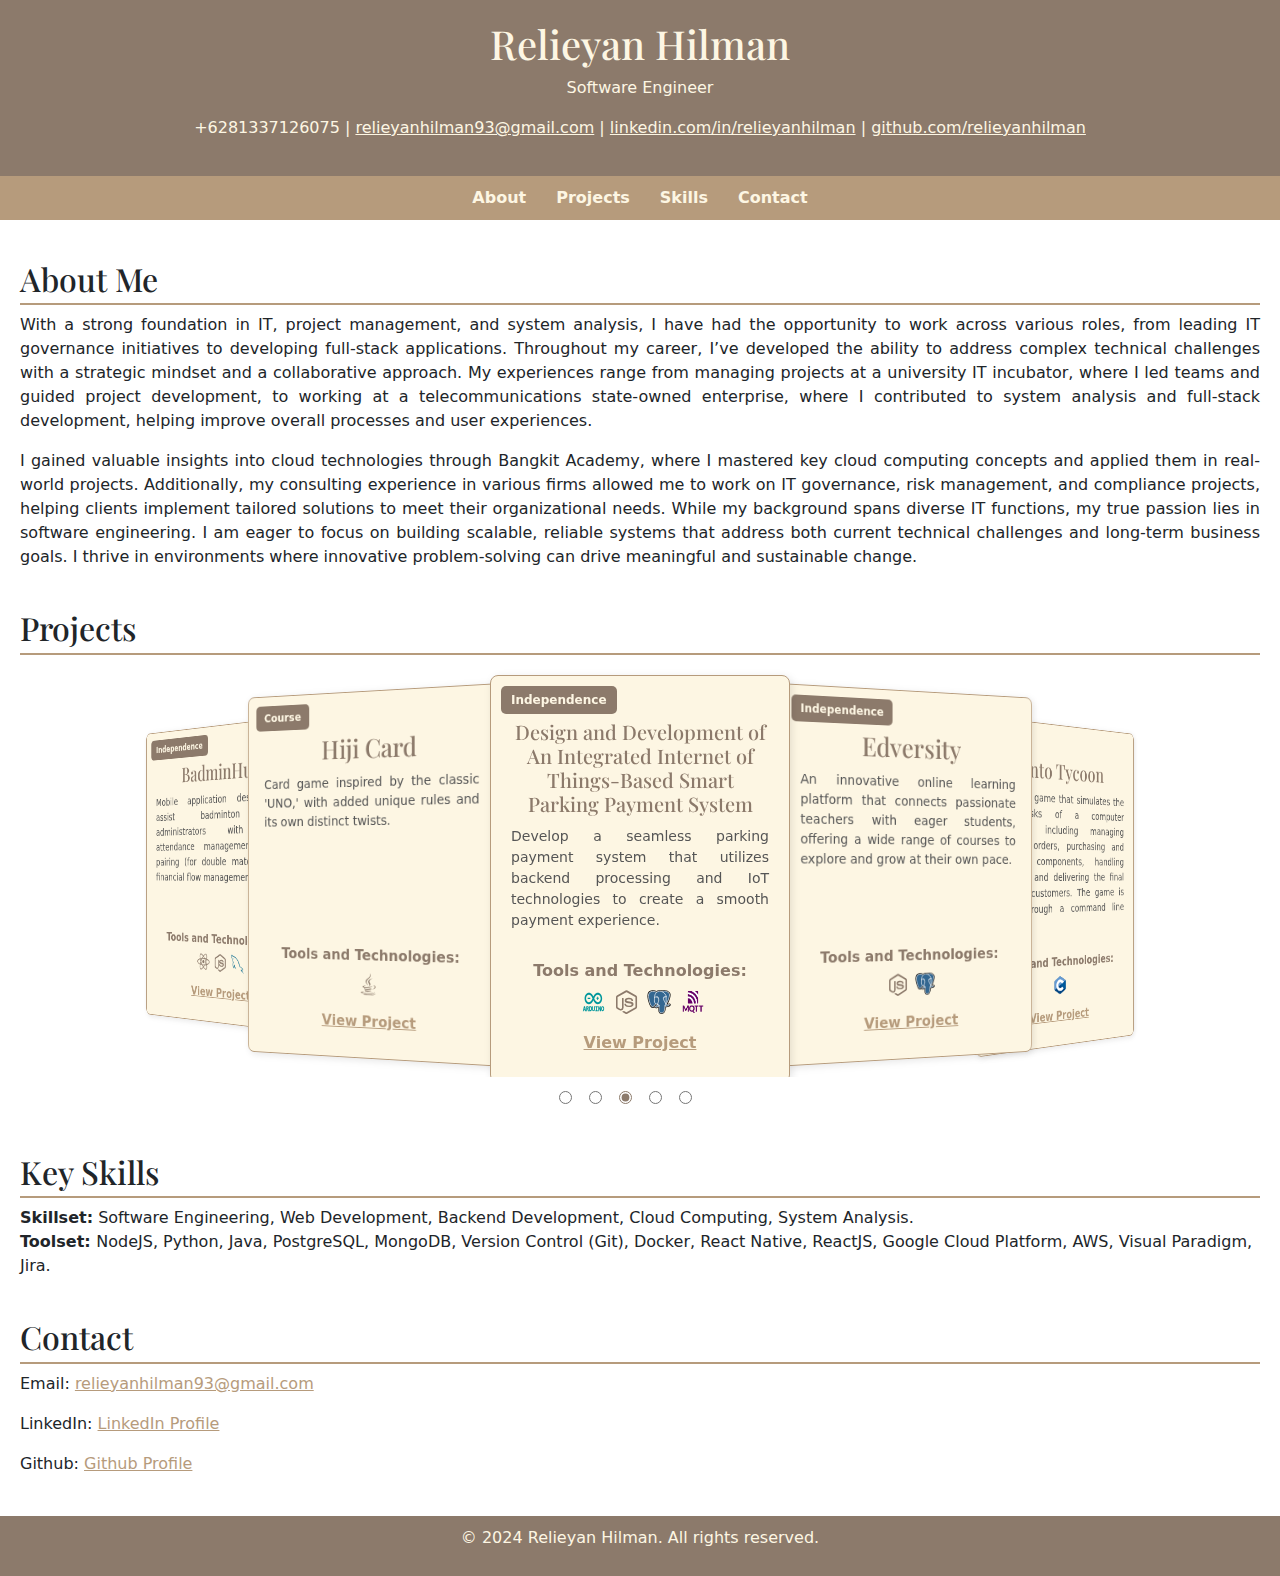
<file: index.html>
<!DOCTYPE html>
<html lang="en">
<head>
    <meta charset="UTF-8">
    <meta name="viewport" content="width=device-width, initial-scale=1.0">
    
    <title>Relieyan Hilman - Software Engineer Portfolio</title>
    <link rel="shortcut icon" type="x-icon" href="./images/web_icon.jpg">

    <link rel="stylesheet" href="style.css">
    <link rel="stylesheet" href="https://cdnjs.cloudflare.com/ajax/libs/font-awesome/6.0.0-beta3/css/all.min.css">
    <link href="https://fonts.googleapis.com/css2?family=Playfair+Display:wght@400;700&family=Lato:wght@300;400&display=swap" rel="stylesheet">
    <link href="https://cdn.jsdelivr.net/npm/bootstrap@5.3.3/dist/css/bootstrap.min.css" rel="stylesheet" integrity="sha384-QWTKZyjpPEjISv5WaRU9OFeRpok6YctnYmDr5pNlyT2bRjXh0JMhjY6hW+ALEwIH" crossorigin="anonymous">


</head>
<body>
    <header>
        <h1>Relieyan Hilman</h1>
        <p>Software Engineer</p>
        <p>+6281337126075 | <a style="color:#fdf6e3; text-decoration: underline;" href="mailto:relieyanhilman93@gmail.com">relieyanhilman93@gmail.com</a> | <a style="color:#fdf6e3; text-decoration: underline;" href="https://www.linkedin.com/in/relieyanhilman/">linkedin.com/in/relieyanhilman</a> | <a style="color:#fdf6e3; text-decoration: underline;" href="https://github.com/relieyanhilman">github.com/relieyanhilman</a></p>
    </header>

    <nav>
        <ul>
            <li><a href="#about">About</a></li>
            <li><a href="#projects">Projects</a></li>
            <li><a href="#skills">Skills</a></li>
            <li><a href="#contact">Contact</a></li>
        </ul>
    </nav>

    <section id="about">
        <h2>About Me</h2>
        <p style="text-align:justify;">With a strong foundation in IT, project management, and system analysis, 
            I have had the opportunity to work across various roles, from leading IT governance initiatives to 
            developing full-stack applications. Throughout my career, I’ve developed the ability to address complex 
            technical challenges with a strategic mindset and a collaborative approach. My experiences range from 
            managing projects at a university IT incubator, where I led teams and guided project development, to working 
            at a telecommunications state-owned enterprise, where I contributed to system analysis and full-stack 
            development, helping improve overall processes and user experiences. </p>
        <p style="text-align:justify;">I gained valuable insights into cloud technologies through Bangkit Academy, 
            where I mastered key cloud computing concepts and applied them in real-world projects. Additionally, my 
            consulting experience in various firms allowed me to work on IT governance, risk management, and compliance 
            projects, helping clients implement tailored solutions to meet their organizational needs. While my background 
            spans diverse IT functions, my true passion lies in software engineering. I am eager to focus on building scalable, 
            reliable systems that address both current technical challenges and long-term business goals. I thrive in 
            environments where innovative problem-solving can drive meaningful and sustainable change.</p>
    </section>

    <section>
        <h2>Projects</h2>
        <div id="projects">
            <input type="radio" name="position">
            <input type="radio" name="position">
            <input type="radio" name="position" checked>
            <input type="radio" name="position">
            <input type="radio" name="position">
            <input type="radio" name="position">

            <main class="mt-2" id="carousel">

                <div class="item">
                    <div class="project-card">
                        <div class="project-label">Independence</div>
                        <div class="mt-4">
                            <h3>BadminHub</h3>
                            <p class="project-description">Mobile application designed to assist badminton event administrators 
                                with player attendance management, player pairing (for double matches), and financial 
                                flow management.</p>
                        </div>
                        <div class="project-technologies">
                            <div>
                                <h4>Tools and Technologies:</h4>
                                <div class="tech-icons">
                                    <i class="fab fa-react"></i>
                                    <i class="fab fa-node-js"></i>
                                    <img src="images/mysql-icon.svg" alt="MySQL Logo" class="tech-logo">
                                </div>
                            </div>
                            <a class="btn btn-link" href="./projects/badminhub/badminhub.html" target="_blank">View Project</a>
                        </div>
                    </div>
                </div>

                <div class="item">
                    <div class="project-card">
                        <div class="project-label">Course</div>
                        <div class="mt-4">
                            <h3>Hiji Card</h3>
                            <p class="project-description">Card game inspired by the classic 'UNO,' with added unique rules and its own distinct twists.</p>
                        </div>
                        <div class="project-technologies"> 
                            <div>
                                <h4>Tools and Technologies:</h4>
                                <div class="tech-icons">
                                    <i class="fab fa-java"></i>
                                </div>
                            </div>
                            <a class="btn btn-link" href="https://github.com/relieyanhilman/hiji-card" target="_blank">View Project</a>
                        </div>
                    </div>
                </div>
                <div class="item">
                    <div class="project-card"> 
                        <div class="project-label">Independence</div> 
                        <div class="mt-4">
                            <h3 class="fs-5">Design and Development of An Integrated Internet of Things-Based Smart Parking Payment System</h3>
                            <p class="project-description">Develop a seamless parking payment
                                system that utilizes backend processing and IoT technologies to create a smooth
                                payment experience.</p>
                        </div>
                        <div class="project-technologies"> 
                            <div>
                                <h4>Tools and Technologies:</h4>
                                <div class="tech-icons">
                                    <img src="images/arduino.svg" alt="Arduino Logo" class="tech-logo" style="width: 35px; margin-right: -5px;">
                                    <i class="fab fa-node-js"></i>
                                    <img src="images/postgresql.svg" alt="PostgreSQL Logo" class="tech-logo">
                                    <img src="images/mqtt.png" alt="MQTT Logo" class="tech-logo">
                                </div>
                            </div>
                            <a class="btn btn-link" href="https://drive.google.com/file/d/10CtnfLQi6fCrv1nJ2029fltyvaOFNbxj/view?usp=sharing" target="_blank">View Project</a>
                        </div>
                    </div>
                </div>
                <div class="item">
                    <div class="project-card">
                        <div class="project-label">Independence</div> 
                        <div class="mt-4">
                            <h3>Edversity</h3>
                            <p class="project-description">An innovative online learning platform that connects 
                                passionate teachers with eager students, offering a wide range of courses to explore and grow at their own pace.</p>
                        </div>
                        <div class="project-technologies">
                            <div>
                                <h4>Tools and Technologies:</h4>
                                <div class="tech-icons">
                                    <i class="fab fa-node-js"></i>
                                    <img src="images/postgresql.svg" alt="PostgreSQL Logo" class="tech-logo">
                                </div>
                            </div>
                            <a class="btn btn-link" href="https://github.com/relieyanhilman/edversity" target="_blank">View Project</a>
                        </div>
                    </div>
                </div>

                <div class="item">
                    <div class="project-card">
                        <div class="project-label">Course</div>
                        <div class="mt-4">
                            <h3>Santo Tycoon</h3>
                            <p class="project-description">A strategy game that simulates the daily 
                                tasks of a computer assembler, including managing customer orders, purchasing and 
                                installing components, handling inventory, and delivering the final builds to customers. 
                                The game is played through a command line interface.
                            </p>
                        </div>
                        <div class="project-technologies">
                            <div>
                                <h4>Tools and Technologies:</h4>
                                <div class="tech-icons">
                                    <img src="images/c_lang.svg" alt="C Language Logo" class="tech-logo" style="height: 24px;">
                                </div>
                            </div>
                            <a class="btn btn-link" href="https://github.com/relieyanhilman/hayu-nubes" target="_blank">View Project</a>
                        </div>
                    </div>
                </div>

                <!-- <div class="item">
                    <div class="project-card">
                        <div class="project-label">Course</div>
                        <div class="mt-4">
                            <h3>Yelp Camp</h3>
                            <p class="project-description">Lorem ipsum dolor sit, amet consectetur adipisicing elit. Obcaecati est soluta veniam? 
                                Ducimus dolor nulla, voluptatem doloremque quibusdam ipsam accusantium! Quae fugiat sint ex aspernatur quibusdam 
                                facilis ratione beatae molestiae!.
                            </p>
                        </div>
                        <div class="project-technologies">
                            <div>
                                <h4>Tools and Technologies:</h4>
                                <div class="tech-icons">
                                    <img src="images/c_lang.svg" alt="C Language Logo" class="tech-logo" style="height: 24px;">
                                </div>
                            </div>
                            <a class="btn btn-link" href="https://github.com/relieyanhilman/hayu-nubes" target="_blank">View Project</a>
                        </div>
                    </div>
                </div> -->

            </main>
        </div>
    </section>
    

    <section id="skills">
        <h2>Key Skills</h2>
        <p style="display: inline;" class="fw-semibold">Skillset:</p> <span>Software Engineering, Web Development, Backend Development, Cloud Computing, System Analysis.</span><br>
        <p style="display: inline;" class="fw-semibold">Toolset: </p><span> NodeJS, Python, Java, PostgreSQL, MongoDB, Version Control (Git), Docker, React Native, ReactJS, Google Cloud Platform, AWS, Visual Paradigm, Jira.</span>
    </section>

    <section id="contact">
        <h2>Contact</h2>
        <p>Email: <a href="mailto:relieyanhilman93@gmail.com">relieyanhilman93@gmail.com</a></p>
        <p>LinkedIn: <a href="https://linkedin.com/in/relieyanhilman" target="_blank">LinkedIn Profile</a></p>
        <p>Github: <a href="https://github.com/relieyanhilman" target="_blank">Github Profile</a></p>
    </section>

    <footer>
        <p>&copy; 2024 Relieyan Hilman. All rights reserved.</p>
    </footer>

    <script src="https://cdn.jsdelivr.net/npm/@popperjs/core@2.11.8/dist/umd/popper.min.js" integrity="sha384-I7E8VVD/ismYTF4hNIPjVp/Zjvgyol6VFvRkX/vR+Vc4jQkC+hVqc2pM8ODewa9r" crossorigin="anonymous"></script>
    <script src="https://cdn.jsdelivr.net/npm/bootstrap@5.3.3/dist/js/bootstrap.bundle.min.js" integrity="sha384-YvpcrYf0tY3lHB60NNkmXc5s9fDVZLESaAA55NDzOxhy9GkcIdslK1eN7N6jIeHz" crossorigin="anonymous"></script>
    <script>
        function scrollLeft1() {
            const container = document.getElementById('scroll-container');
            container.scrollBy({ left: -260, behavior: 'smooth' }); // Scroll 300px to the left
        }        

        function scrollRight() {
            const container = document.getElementById('scroll-container');
            container.scrollBy({ left: 260, behavior: 'smooth' }); // Scroll 300px to the right
        }
    </script>

</body>
</html>
</file>
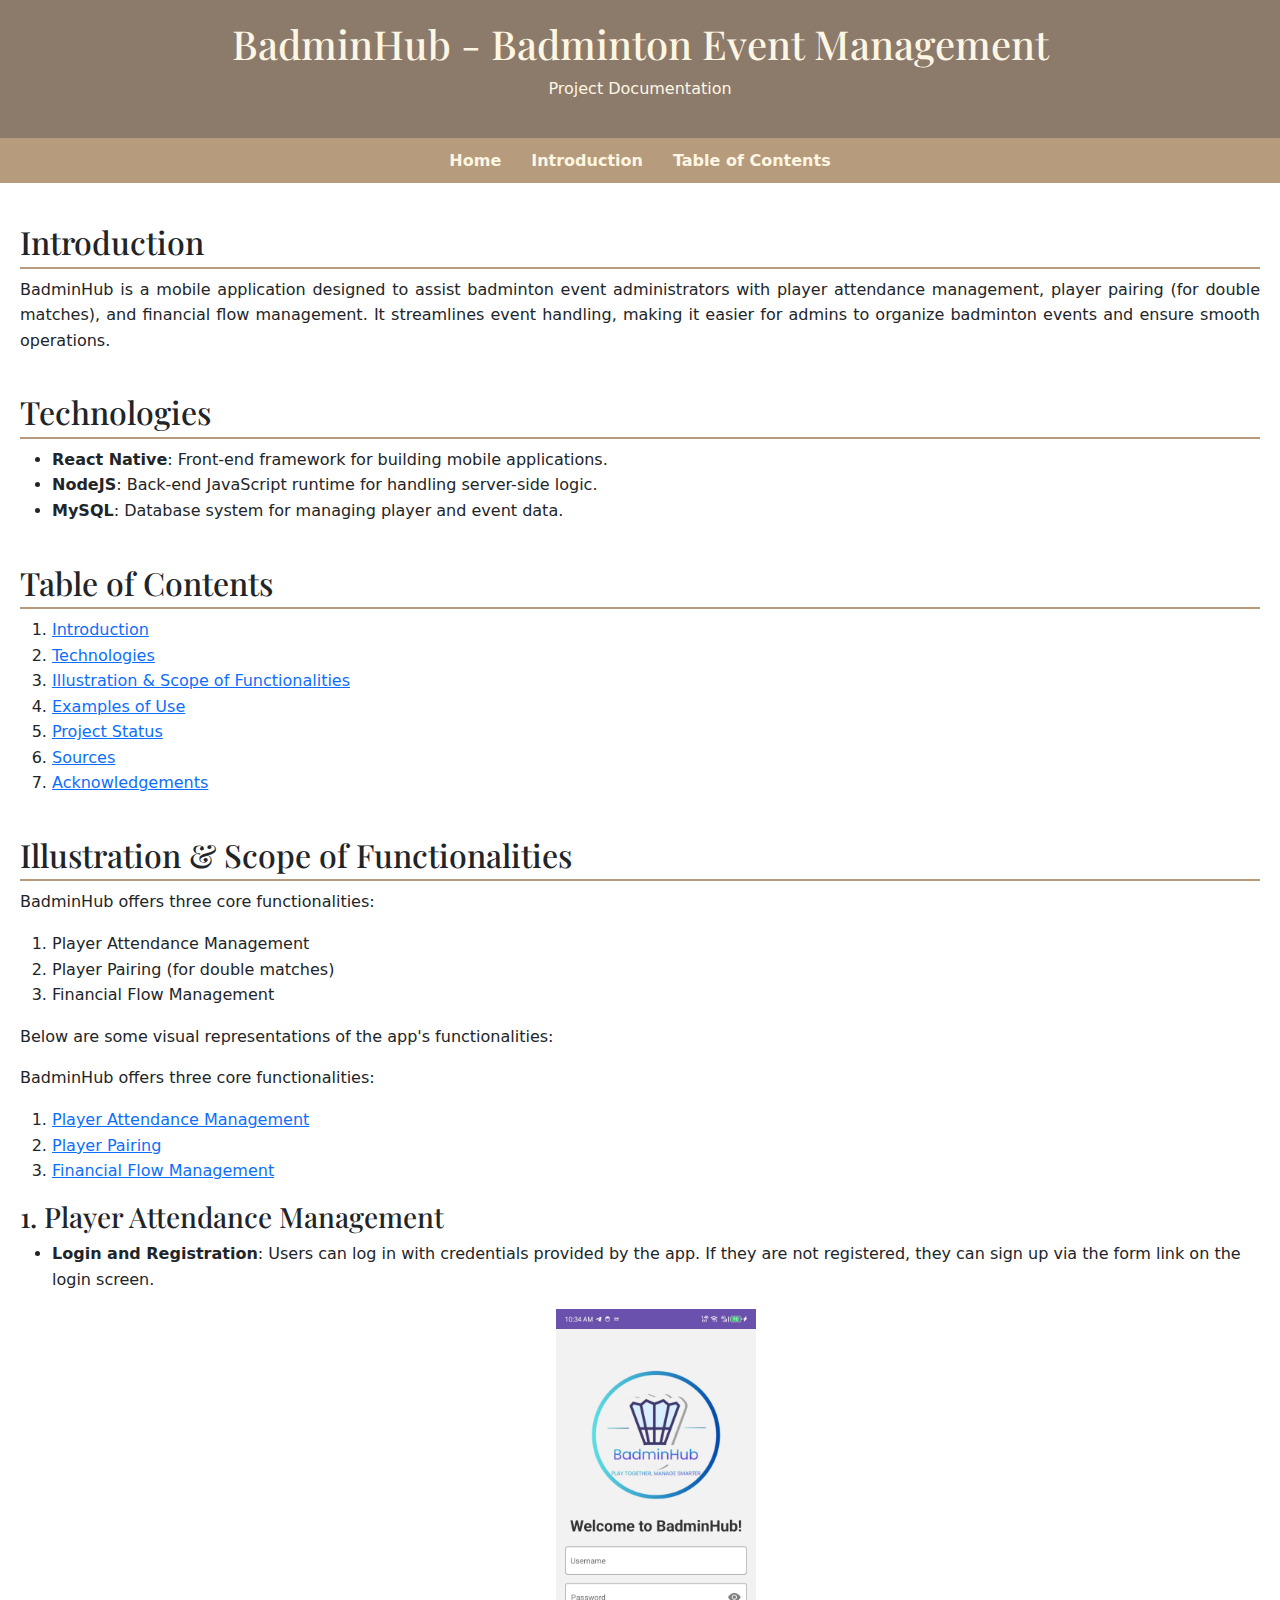
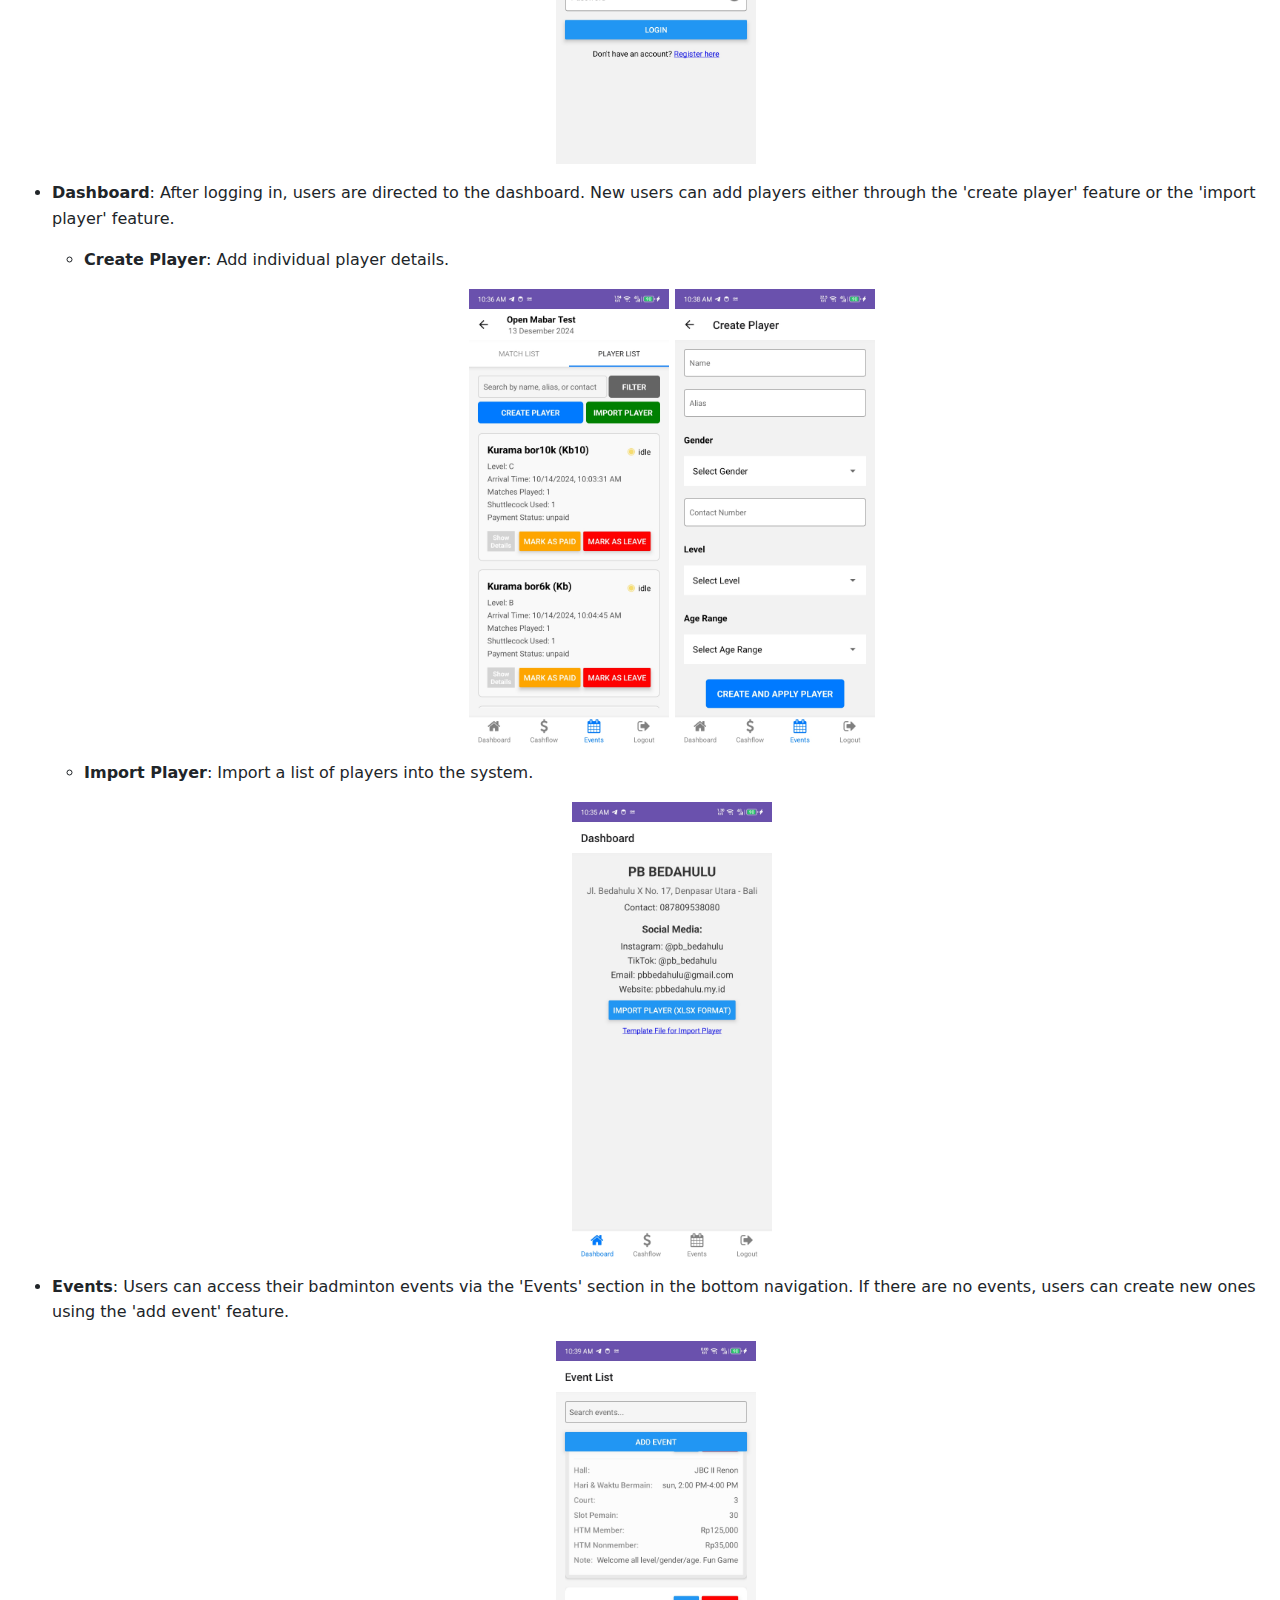
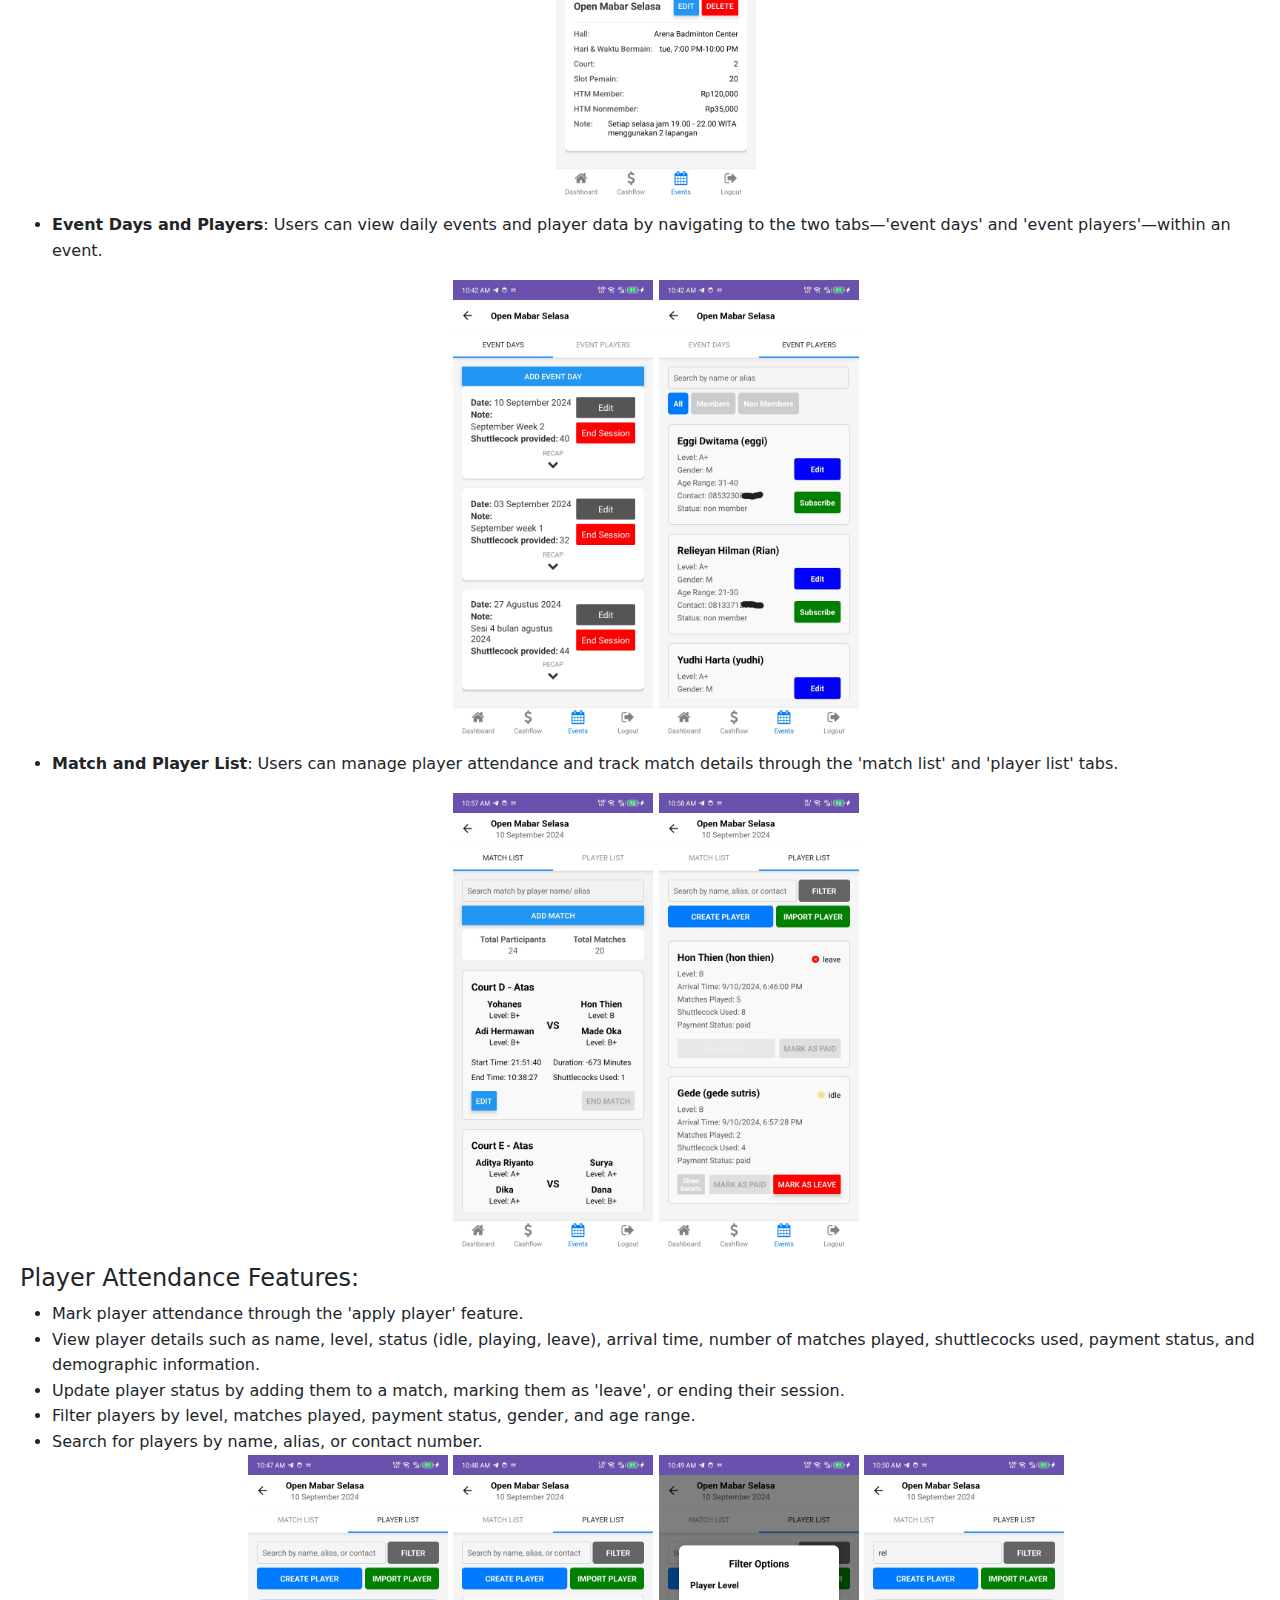
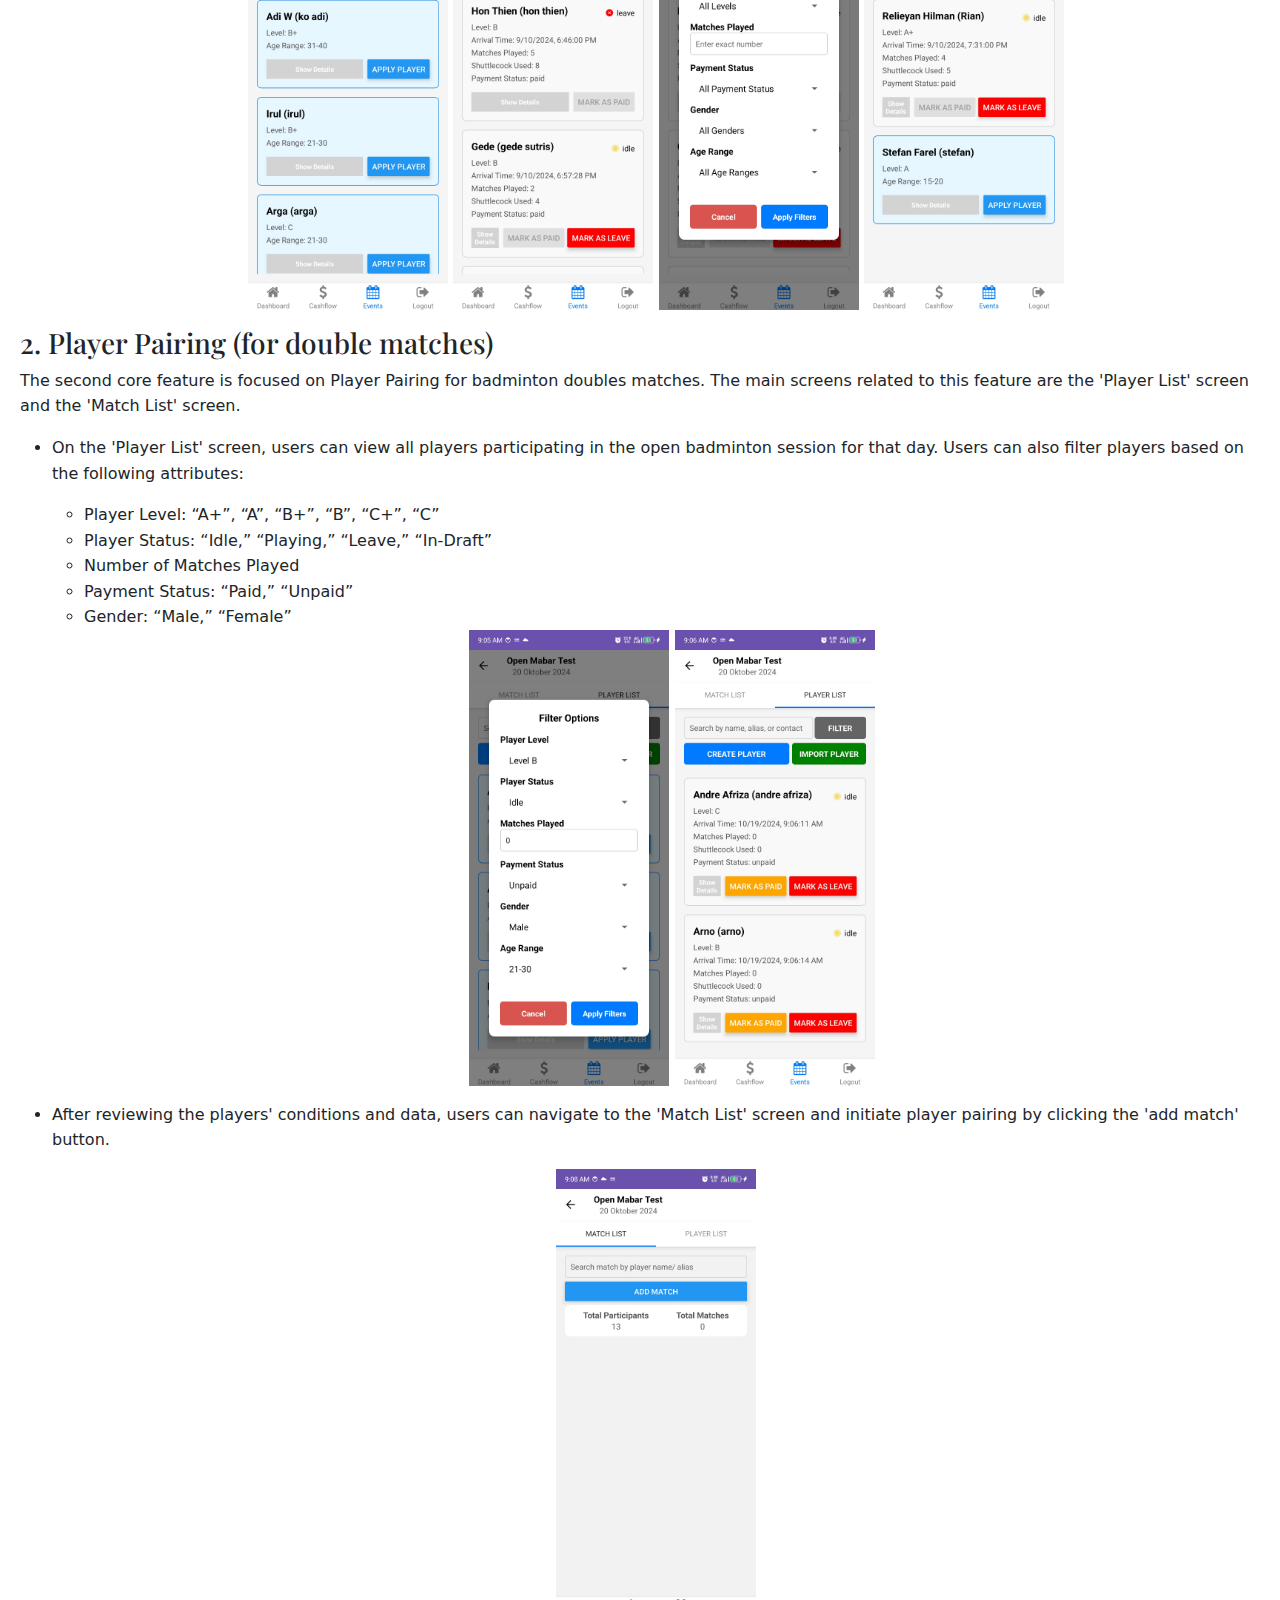
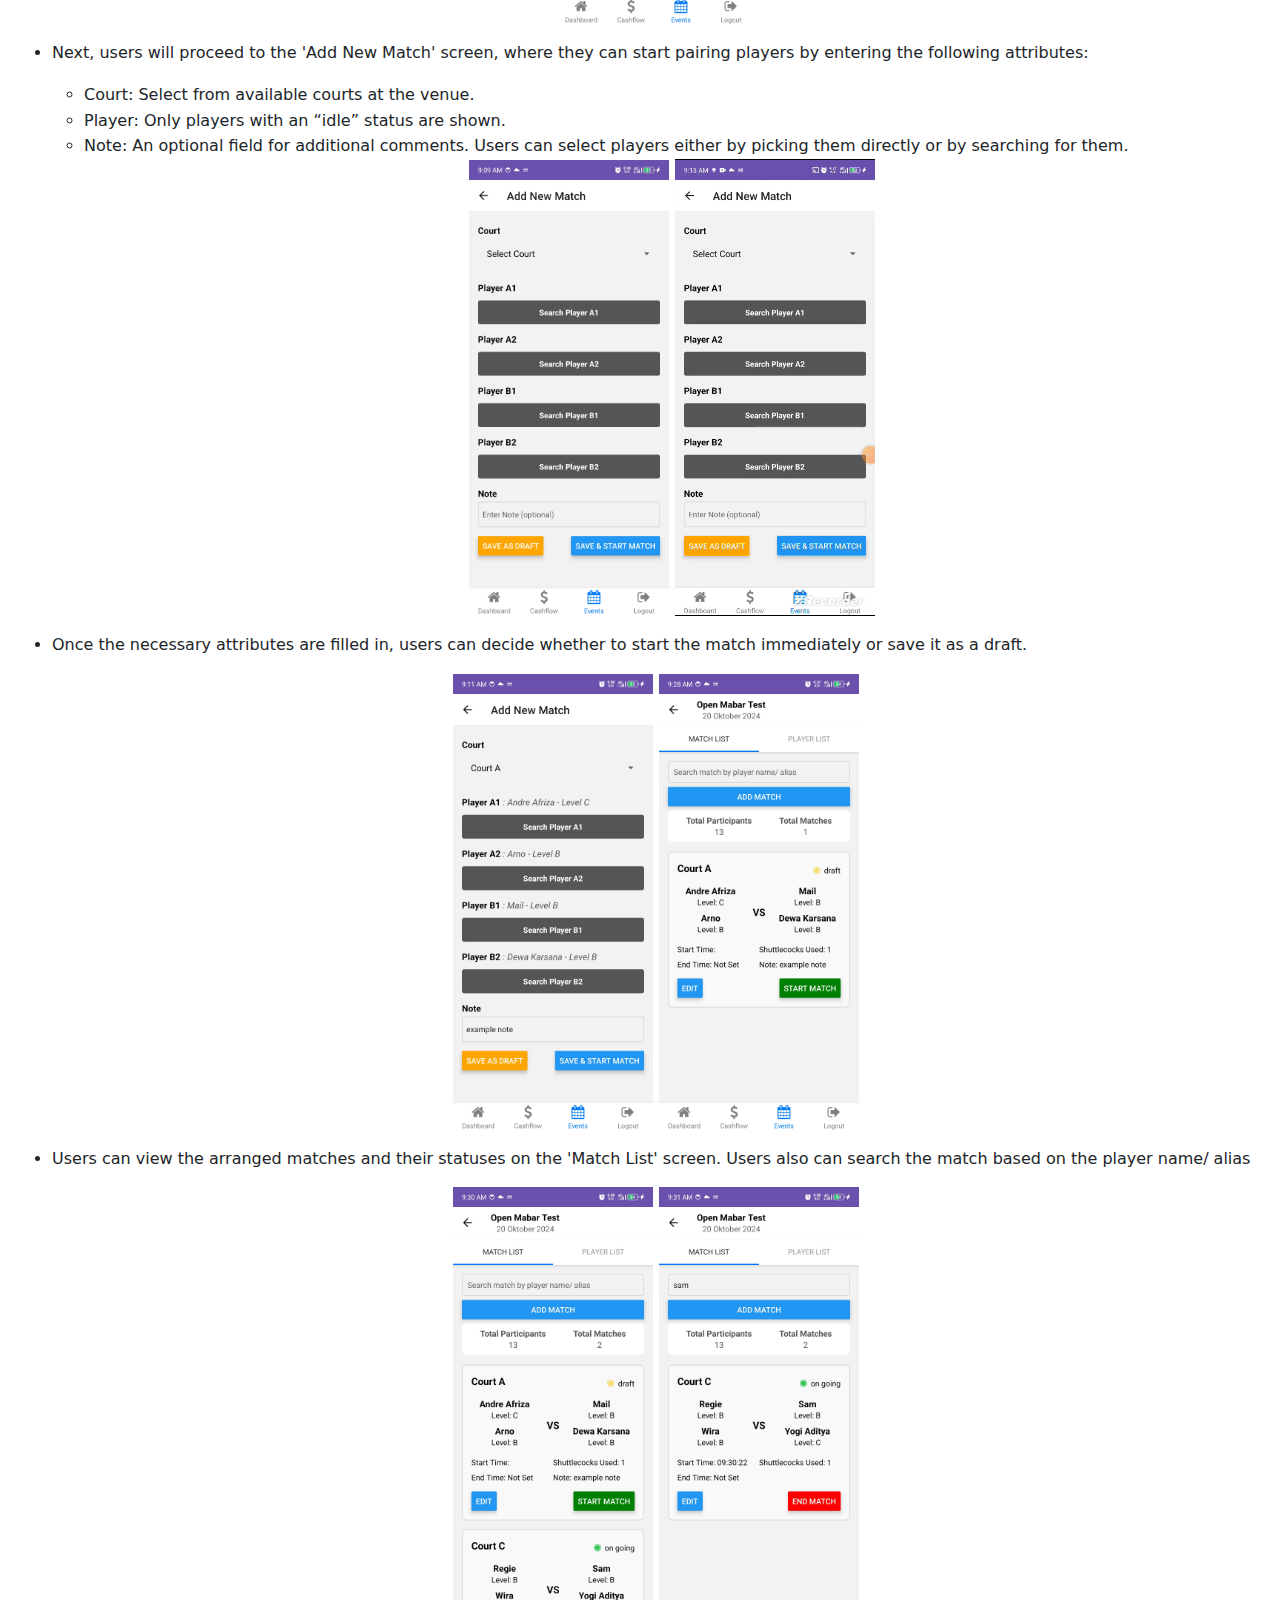
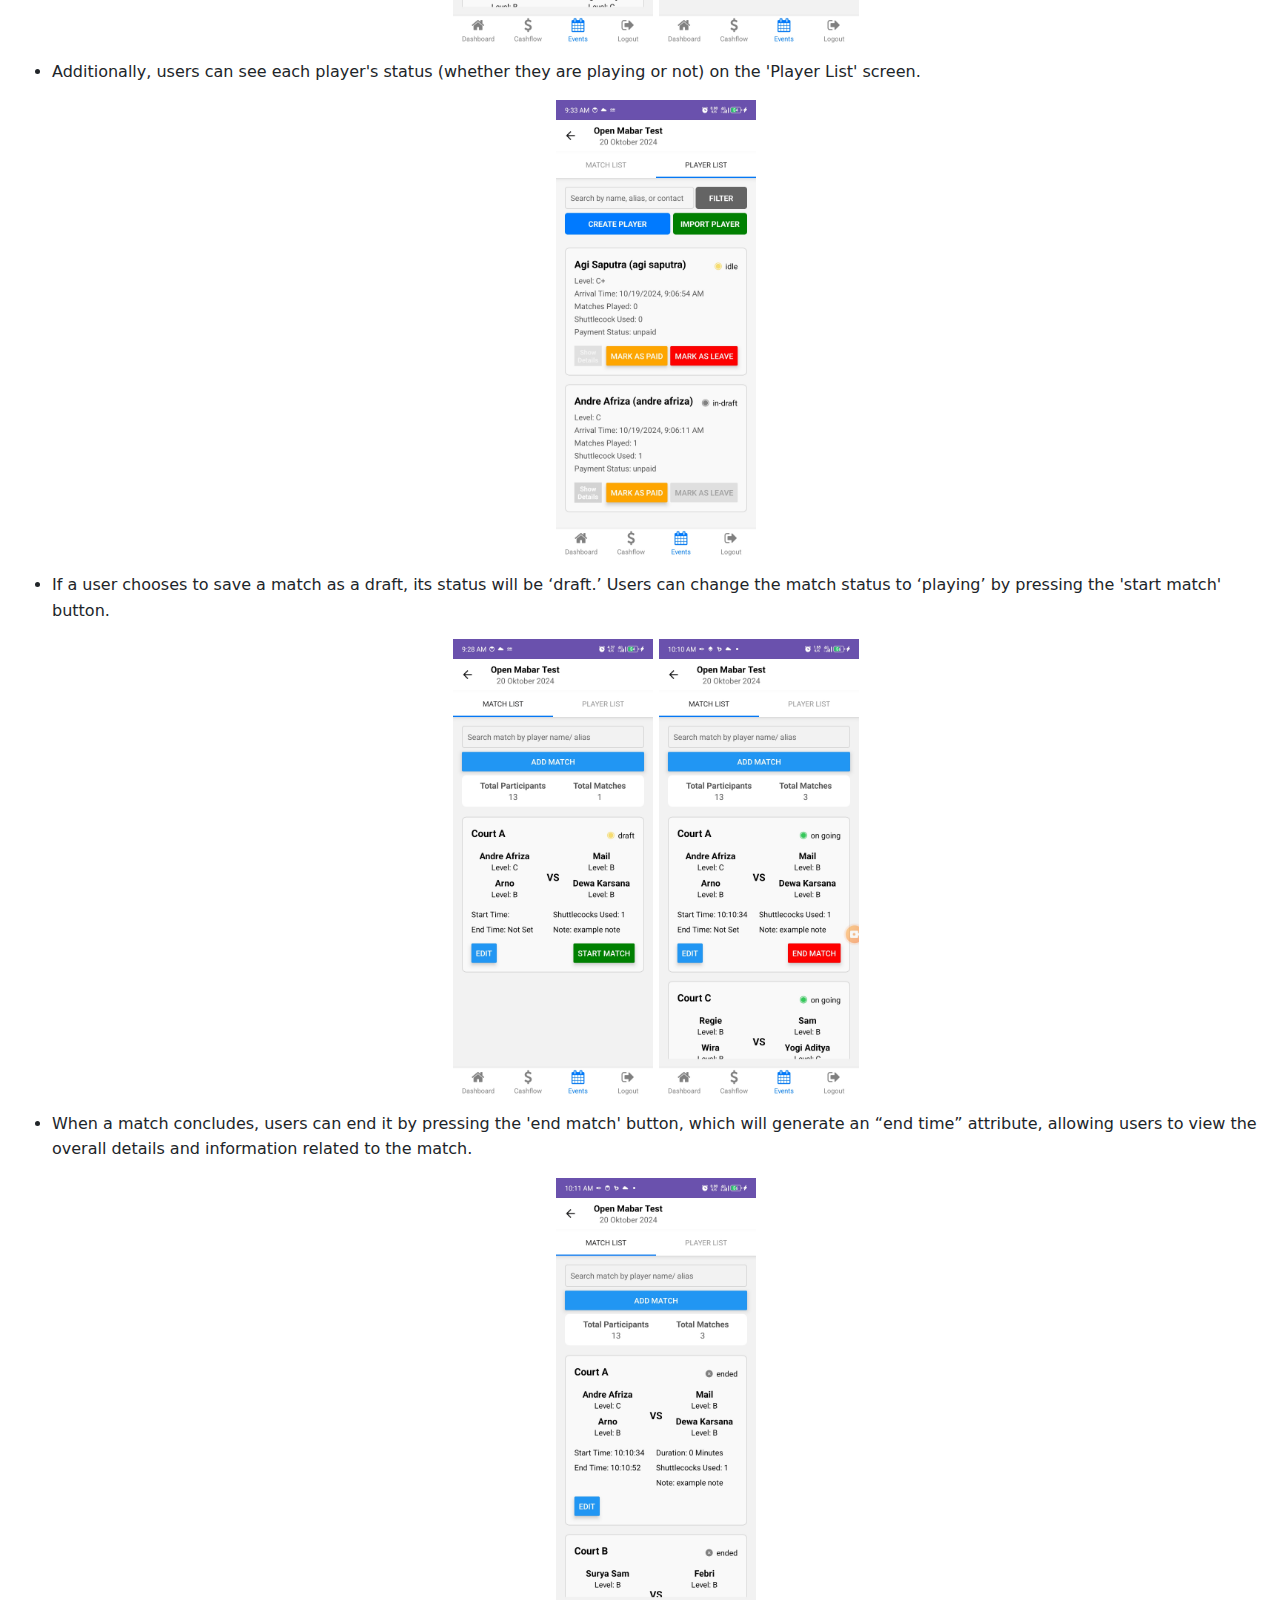
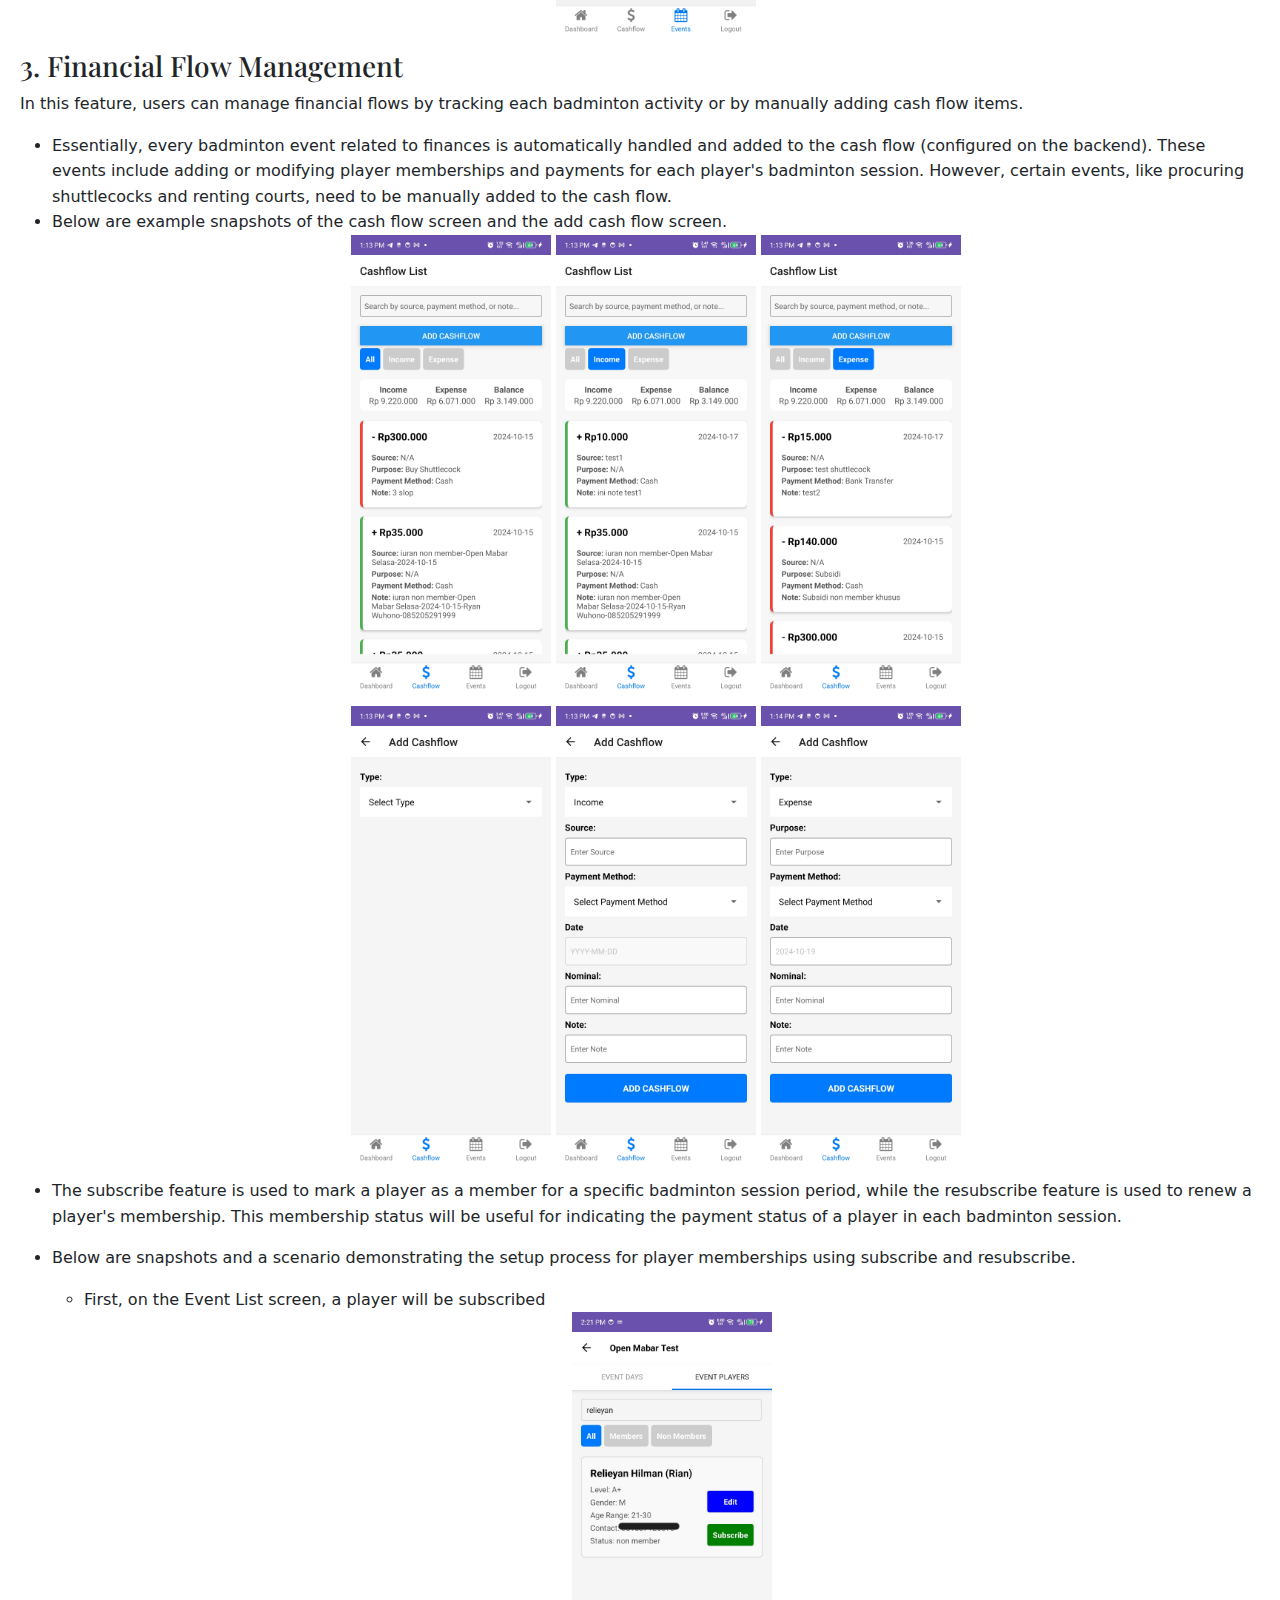
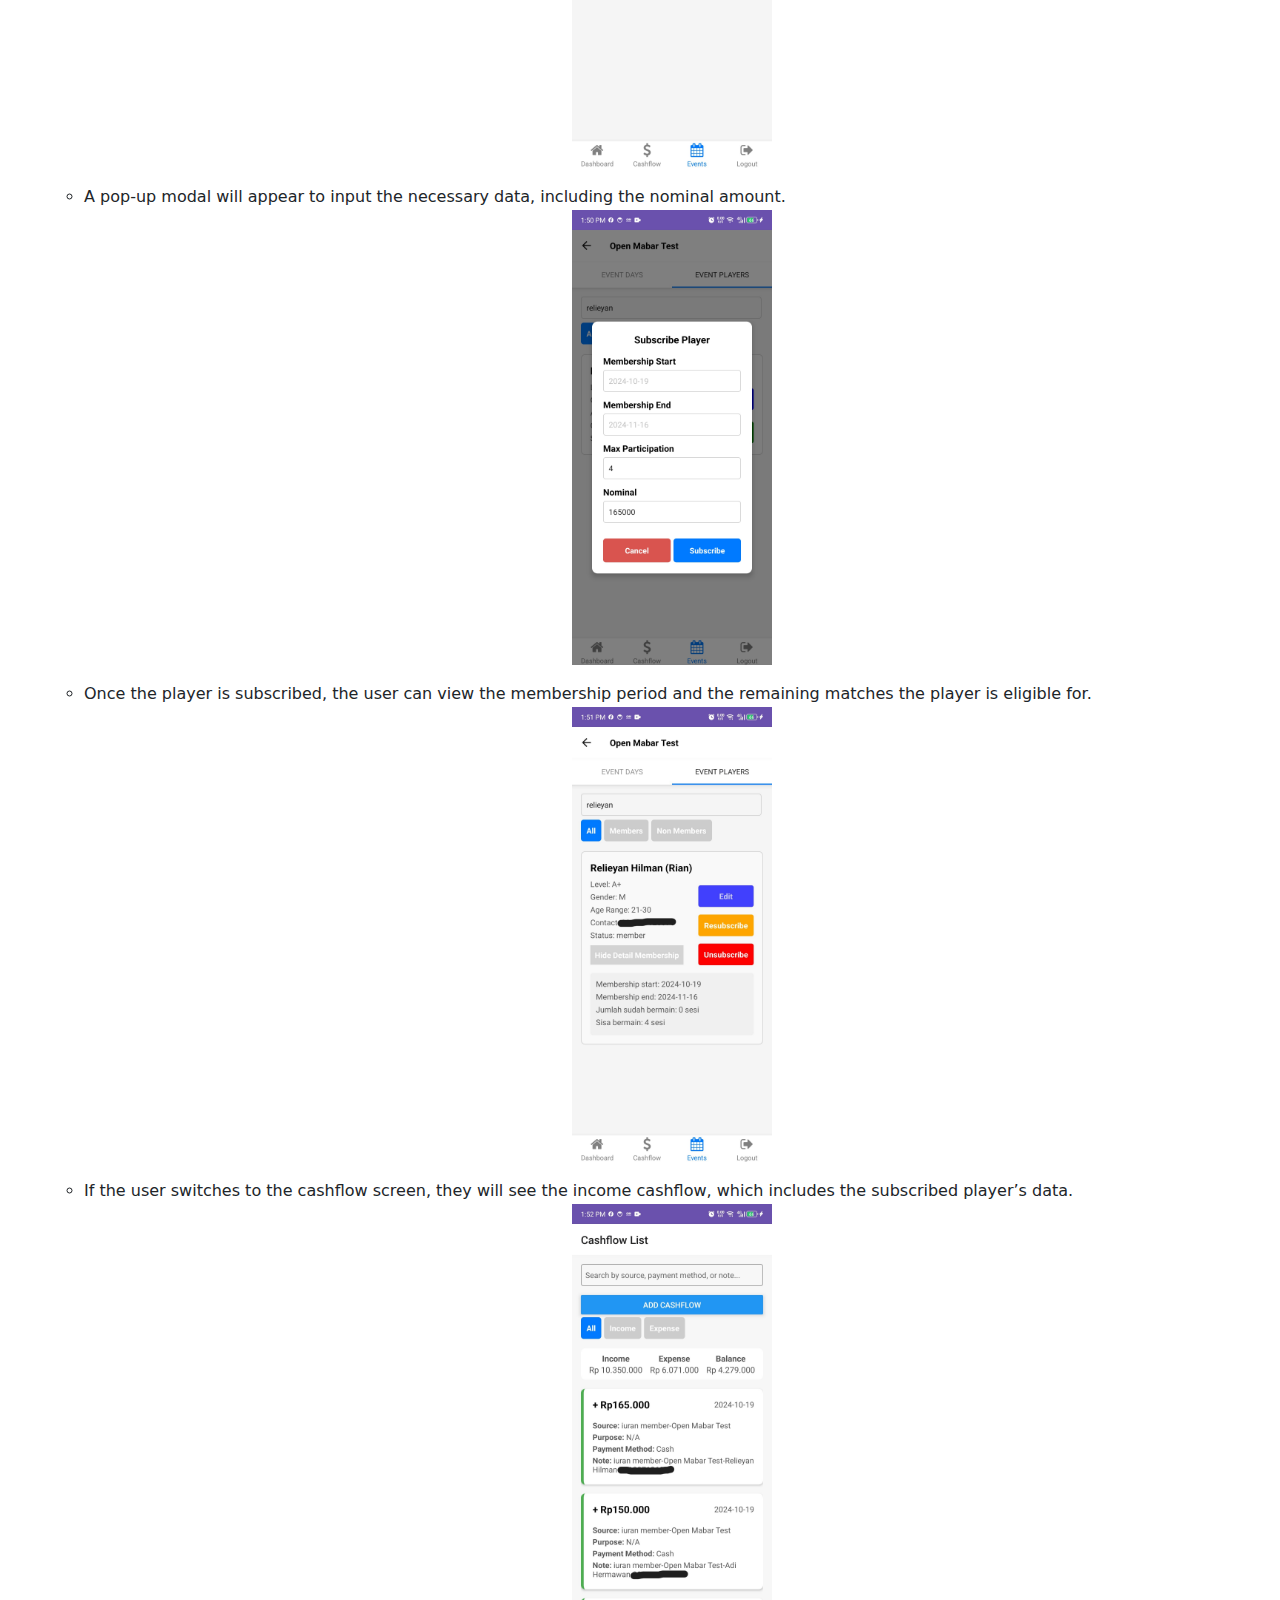
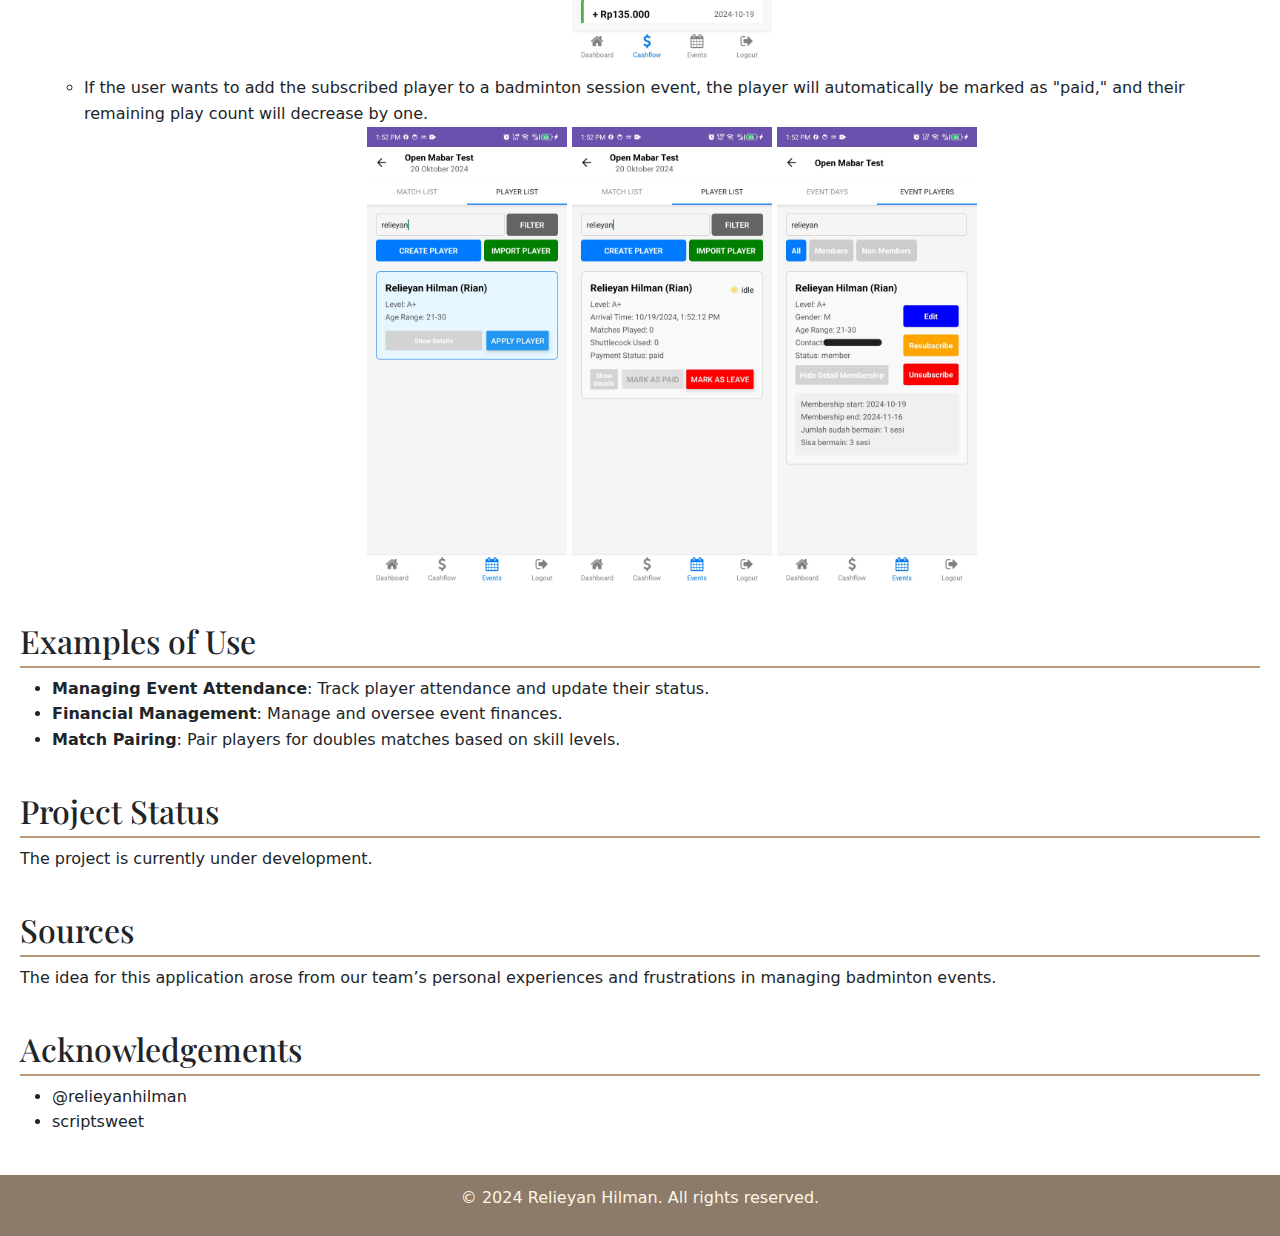
<file: projects/badminhub/badminhub.html>
<!DOCTYPE html>
<html lang="en">
  <head>
    <meta charset="UTF-8" />
    <meta name="viewport" content="width=device-width, initial-scale=1.0" />
    <title>BadminHub - Project Documentation</title>
    <link rel="shortcut icon" type="x-icon" href="../../images/web_icon.jpg" />
    <link rel="stylesheet" href="badminhub.css" />
    <link
      rel="stylesheet"
      href="https://cdnjs.cloudflare.com/ajax/libs/font-awesome/6.0.0-beta3/css/all.min.css"
    />
    <link
      href="https://fonts.googleapis.com/css2?family=Playfair+Display:wght@400;700&family=Lato:wght@300;400&display=swap"
      rel="stylesheet"
    />
    <link href="https://cdn.jsdelivr.net/npm/bootstrap@5.3.3/dist/css/bootstrap.min.css" rel="stylesheet" integrity="sha384-QWTKZyjpPEjISv5WaRU9OFeRpok6YctnYmDr5pNlyT2bRjXh0JMhjY6hW+ALEwIH" crossorigin="anonymous">
  </head>
  <body>
    <header>
      <h1>BadminHub - Badminton Event Management</h1>
      <p>Project Documentation</p>
    </header>

    <nav>
      <ul>
        <li><a href="../../index.html">Home</a></li>
        <li><a href="#introduction">Introduction</a></li>
        <li><a href="#table-of-contents">Table of Contents</a></li>
      </ul>
    </nav>

    <section id="introduction">
      <h2>Introduction</h2>
      <p align="justify">
        BadminHub is a mobile application designed to assist badminton event
        administrators with player attendance management, player pairing (for
        double matches), and financial flow management. It streamlines event
        handling, making it easier for admins to organize badminton events and
        ensure smooth operations.
      </p>
    </section>

    <section id="technologies">
      <h2>Technologies</h2>
      <ul>
        <li>
          <strong>React Native</strong>: Front-end framework for building mobile
          applications.
        </li>
        <li>
          <strong>NodeJS</strong>: Back-end JavaScript runtime for handling
          server-side logic.
        </li>
        <li>
          <strong>MySQL</strong>: Database system for managing player and event
          data.
        </li>
      </ul>
    </section>

    <section id="table-of-contents">
      <h2>Table of Contents</h2>
      <ol>
        <li><a href="#introduction">Introduction</a></li>
        <li><a href="#technologies">Technologies</a></li>
        <li>
          <a href="#illustration-scope-of-functionalities"
            >Illustration &amp; Scope of Functionalities</a
          >
        </li>
        <li><a href="#examples-of-use">Examples of Use</a></li>
        <li><a href="#project-status">Project Status</a></li>
        <li><a href="#sources">Sources</a></li>
        <li><a href="#acknowledgements">Acknowledgements</a></li>
      </ol>
    </section>

    <section id="illustration-scope-of-functionalities">
      <h2>Illustration &amp; Scope of Functionalities</h2>
      <p>BadminHub offers three core functionalities:</p>
      <ol>
        <li>Player Attendance Management</li>
        <li>Player Pairing (for double matches)</li>
        <li>Financial Flow Management</li>
      </ol>
      <p>
        Below are some visual representations of the app&#39;s functionalities:
      </p>
      <p>BadminHub offers three core functionalities:</p>
      <ol>
        <li>
          <a href="#1-player-attendance-management"
            >Player Attendance Management</a
          >
        </li>
        <li>
          <a href="#2-player-pairing-for-double-matches">Player Pairing</a>
        </li>
        <li>
          <a href="#3-financial-flow-management">Financial Flow Management</a>
        </li>
      </ol>
      <h3 id="1-player-attendance-management">
        1. Player Attendance Management
      </h3>
      <ul>
        <li>
          <p>
            <strong>Login and Registration</strong>: Users can log in with
            credentials provided by the app. If they are not registered, they
            can sign up via the form link on the login screen.
          </p>
          <p align="center">
            <img src="./asset-doc/login_form.jpg" width="200" />
          </p>
        </li>
        <li>
          <p>
            <strong>Dashboard</strong>: After logging in, users are directed to
            the dashboard. New users can add players either through the
            &#39;create player&#39; feature or the &#39;import player&#39;
            feature.
          </p>
          <ul>
            <li>
              <p>
                <strong>Create Player</strong>: Add individual player details.
              </p>
              <p align="center">
                <img
                  src="./asset-doc/create_player-player_list.jpg"
                  width="200"
                />
                <img
                  src="./asset-doc/create_player-create_player_form.jpg"
                  width="200"
                />
              </p>
            </li>
            <li>
              <p>
                <strong>Import Player</strong>: Import a list of players into
                the system.
              </p>
              <p align="center">
                <img
                  src="./asset-doc/import_player-dashboard.jpg"
                  width="200"
                />
              </p>
            </li>
          </ul>
        </li>
        <li>
          <p>
            <strong>Events</strong>: Users can access their badminton events via
            the &#39;Events&#39; section in the bottom navigation. If there are
            no events, users can create new ones using the &#39;add event&#39;
            feature.
          </p>
          <p align="center">
            <img src="./asset-doc/view_events-event_list.jpg" width="200" />
          </p>
        </li>
        <li>
          <p>
            <strong>Event Days and Players</strong>: Users can view daily events
            and player data by navigating to the two tabs—&#39;event days&#39;
            and &#39;event players&#39;—within an event.
          </p>
          <p align="center">
            <img src="./asset-doc/view_event_days-event_days.jpg" width="200" />
            <img
              src="./asset-doc/view_event_players-event_players.jpg"
              width="200"
            />
          </p>
        </li>
        <li>
          <p>
            <strong>Match and Player List</strong>: Users can manage player
            attendance and track match details through the &#39;match list&#39;
            and &#39;player list&#39; tabs.
          </p>
          <p align="center">
            <img src="./asset-doc/view_matches-match_list.jpg" width="200" />
            <img src="./asset-doc/view_players-player_list.jpg" width="200" />
          </p>
        </li>
      </ul>
      <h4 id="player-attendance-features-">Player Attendance Features:</h4>
      <ul>
        <li>
          Mark player attendance through the &#39;apply player&#39; feature.
        </li>
        <li>
          View player details such as name, level, status (idle, playing,
          leave), arrival time, number of matches played, shuttlecocks used,
          payment status, and demographic information.
        </li>
        <li>
          Update player status by adding them to a match, marking them as
          &#39;leave&#39;, or ending their session.
        </li>
        <li>
          Filter players by level, matches played, payment status, gender, and
          age range.
        </li>
        <li>
          Search for players by name, alias, or contact number.
        </li>
        <p align="center">
            <img src="./asset-doc/apply_players-player_list.jpg" width="200" />
            <img
              src="./asset-doc/applied_players-player_list.jpg"
              width="200"
            />
            <img src="./asset-doc/filter_options-player_list.jpg" width="200" />
            <img src="./asset-doc/search_players-player_list.jpg" width="200" />
          </p>
      </ul>
      <h3 id="2-player-pairing-for-double-matches">
        2. Player Pairing (for double matches)
      </h3>
      <p>
        The second core feature is focused on Player Pairing for badminton
        doubles matches. The main screens related to this feature are the
        &#39;Player List&#39; screen and the &#39;Match List&#39; screen.
      </p>
      <ul>
        <li>
          <p>
            On the &#39;Player List&#39; screen, users can view all players
            participating in the open badminton session for that day. Users can
            also filter players based on the following attributes:
          </p>
          <ul>
            <li>Player Level: “A+”, “A”, “B+”, “B”, “C+”, “C”</li>
            <li>Player Status: “Idle,” “Playing,” “Leave,” “In-Draft”</li>
            <li>Number of Matches Played</li>
            <li>Payment Status: “Paid,” “Unpaid”</li>
            <li>Gender: “Male,” “Female”</li>
            <p align="center">
                <img
                  src="./asset-doc/player-pairing/filter_options-player_list.jpg"
                  width="200"
                />
                <img
                  src="./asset-doc/player-pairing/player_list_filtered-player_list.jpg"
                  width="200"
                />
            </p>
          </ul>
        </li>
        <li>
          <p>
            After reviewing the players&#39; conditions and data, users can
            navigate to the &#39;Match List&#39; screen and initiate player
            pairing by clicking the &#39;add match&#39; button.
          </p>
          <p align="center">
            <img
              src="./asset-doc/player-pairing/match_list_empty-match_list.jpg"
              width="200"
            />
          </p>
        </li>
        <li>
          <p>
            Next, users will proceed to the &#39;Add New Match&#39; screen,
            where they can start pairing players by entering the following
            attributes:
          </p>
          <ul>
            <li>Court: Select from available courts at the venue.</li>
            <li>Player: Only players with an “idle” status are shown.</li>
            <li>
                Note: An optional field for additional comments. Users can
                select players either by picking them directly or by searching
                for them.
            </li>
            <p align="center">
                <img
                  src="./asset-doc/player-pairing/add_new_match_empty-add_match.jpg"
                  width="200"
                />
                <img
                  src="./asset-doc/player-pairing/adding_match_scenario-add_match.gif"
                  width="200"
                />
              </p>
          </ul>
        </li>
        <li>
          <p>
            Once the necessary attributes are filled in, users can decide
            whether to start the match immediately or save it as a draft.
          </p>
        </li>
          <p align="center">
            <img
              src="./asset-doc/player-pairing/add_new_match_filledin-add_match.jpg"
              width="200"
            />
            <img
              src="./asset-doc/player-pairing/added_match-match_list.jpg"
              width="200"
            />
          </p>
        <li>
          <p>
            Users can view the arranged matches and their statuses on the
            &#39;Match List&#39; screen. Users also can search the match based
            on the player name/ alias
          </p>
        </li>
        <p align="center">
            <img
              src="./asset-doc/player-pairing/multiple_value-match_list.jpg"
              width="200"
            />
            <img
              src="./asset-doc/player-pairing/search_match-match_list.jpg"
              width="200"
            />
        </p>
        <li>
          <p>
            Additionally, users can see each player&#39;s status (whether they
            are playing or not) on the &#39;Player List&#39; screen.
          </p>
        </li>
        <p align="center">
            <img
              src="./asset-doc/player-pairing/status_player-player_list.jpg"
              width="200"
            />
        </p>
        <li>
          <p>
            If a user chooses to save a match as a draft, its status will be
            ‘draft.’ Users can change the match status to ‘playing’ by pressing
            the &#39;start match&#39; button.
          </p>
        </li>
        <p align="center">
            <img
              src="./asset-doc/player-pairing/added_match-match_list.jpg"
              width="200"
            />
            <img
              src="./asset-doc/player-pairing/started_match-match_list.jpg"
              width="200"
            />
          </p>
        <li>
          <p>
            When a match concludes, users can end it by pressing the &#39;end
            match&#39; button, which will generate an “end time” attribute,
            allowing users to view the overall details and information related
            to the match.
          </p>
        </li>
        <p align="center">
            <img
              src="./asset-doc/player-pairing/ended_match-match_list.jpg"
              width="200"
            />
          </p>
      </ul>
      <h3 id="3-financial-flow-management">3. Financial Flow Management</h3>
      <p>
        In this feature, users can manage financial flows by tracking each
        badminton activity or by manually adding cash flow items.
      </p>
      <ul>
        <li>
          Essentially, every badminton event related to finances is
          automatically handled and added to the cash flow (configured on the
          backend). These events include adding or modifying player memberships
          and payments for each player&#39;s badminton session. However, certain
          events, like procuring shuttlecocks and renting courts, need to be
          manually added to the cash flow.
        </li>
        <li>
            Below are example snapshots of the cash flow screen and the add cash
            flow screen.
        </li>          
          <p align="center">
            <img
              src="./asset-doc/financial-flow-management/cashflow_all-cashflow_list.jpg"
              width="200"
            />
            <img
              src="./asset-doc/financial-flow-management/cashflow_income-cashflow_list.jpg"
              width="200"
            />
            <img
              src="./asset-doc/financial-flow-management/cashflow_expense-cashflow_list.jpg"
              width="200"
            />
          </p>

          <p align="center">
            <img
              src="./asset-doc/financial-flow-management/cashflow_add_default-add_cashflow.jpg"
              width="200"
            />
            <img
              src="./asset-doc/financial-flow-management/cashflow_add_income-add_cashflow.jpg"
              width="200"
            />
            <img
              src="./asset-doc/financial-flow-management/cashflow_add_expense-add_cashflow.jpg"
              width="200"
            />
          </p>

        <li>
          <p>
            The subscribe feature is used to mark a player as a member for a
            specific badminton session period, while the resubscribe feature is
            used to renew a player&#39;s membership. This membership status will
            be useful for indicating the payment status of a player in each
            badminton session.
          </p>
        </li>
        <li>
          <p>
            Below are snapshots and a scenario demonstrating the setup process
            for player memberships using subscribe and resubscribe.
          </p>
          <ul>
            <li>
                First, on the Event List screen, a player will be subscribed
            </li>
            <p align="center">
                <img
                  src="./asset-doc/financial-flow-management/sub-resub-feat/1.jpg"
                  width="200"
                />
              </p>
            <li>
              
                A pop-up modal will appear to input the necessary data,
                including the nominal amount.
              

            </li>
            <p align="center">
                <img
                  src="./asset-doc/financial-flow-management/sub-resub-feat/2.jpg"
                  width="200"
                />
              </p>
            <li>
              
                Once the player is subscribed, the user can view the membership
                period and the remaining matches the player is eligible for.
              

            </li>
            <p align="center">
                <img
                  src="./asset-doc/financial-flow-management/sub-resub-feat/3.jpg"
                  width="200"
                />
              </p>
            <li>
              
                If the user switches to the cashflow screen, they will see the
                income cashflow, which includes the subscribed player’s data.
              

            </li>
            <p align="center">
                <img
                  src="./asset-doc/financial-flow-management/sub-resub-feat/4.jpg"
                  width="200"
                />
              </p>
            <li>
              
                If the user wants to add the subscribed player to a badminton
                session event, the player will automatically be marked as
                &quot;paid,&quot; and their remaining play count will decrease
                by one.
              

            </li>
            <p align="center">
                <img
                  src="./asset-doc/financial-flow-management/sub-resub-feat/5.jpg"
                  width="200"
                />
                <img
                  src="./asset-doc/financial-flow-management/sub-resub-feat/6.jpg"
                  width="200"
                />
                <img
                  src="./asset-doc/financial-flow-management/sub-resub-feat/7.jpg"
                  width="200"
                />
              </p>
          </ul>
        </li>
      </ul>
      <!-- Add detailed descriptions and images for each feature -->
    </section>

    <section id="examples-of-use">
      <h2>Examples of Use</h2>
      <ul>
        <li>
          <strong>Managing Event Attendance</strong>: Track player attendance
          and update their status.
        </li>
        <li>
          <strong>Financial Management</strong>: Manage and oversee event
          finances.
        </li>
        <li>
          <strong>Match Pairing</strong>: Pair players for doubles matches based
          on skill levels.
        </li>
      </ul>
    </section>

    <section id="project-status">
      <h2>Project Status</h2>
      <p>The project is currently under development.</p>
    </section>

    <section id="sources">
      <h2>Sources</h2>
      <p>
        The idea for this application arose from our team’s personal experiences
        and frustrations in managing badminton events.
      </p>
    </section>

    <section id="acknowledgements">
      <h2>Acknowledgements</h2>
      <ul>
        <li>@relieyanhilman</li>
        <li>scriptsweet</li>
      </ul>
    </section>

    <footer>
      <p>&copy; 2024 Relieyan Hilman. All rights reserved.</p>
    </footer>
    <script src="https://cdn.jsdelivr.net/npm/@popperjs/core@2.11.8/dist/umd/popper.min.js" integrity="sha384-I7E8VVD/ismYTF4hNIPjVp/Zjvgyol6VFvRkX/vR+Vc4jQkC+hVqc2pM8ODewa9r" crossorigin="anonymous"></script>
    <script src="https://cdn.jsdelivr.net/npm/bootstrap@5.3.3/dist/js/bootstrap.bundle.min.js" integrity="sha384-YvpcrYf0tY3lHB60NNkmXc5s9fDVZLESaAA55NDzOxhy9GkcIdslK1eN7N6jIeHz" crossorigin="anonymous"></script>
  </body>
</html>
</file>
<file: style.css>
html {
    scroll-behavior: smooth;
}

body {
    font-family: 'Lato', sans-serif; /* Use for body text */
    background-color: #f4e4c1;
    color: #333;
    margin: 0;
    padding: 0;
}


h1, h2, h3 {
    font-family: 'Playfair Display', serif; /* Use for headings */
}

header {
    text-align: center;
    background-color: #8c7a6b;
    color: #fdf6e3;
    padding: 20px 0;
}

nav ul {
    list-style: none;
    background-color: #b69b7c;
    padding: 10px 0;
    display: flex;
    justify-content: center;
}

nav ul li {
    margin: 0 15px;
}

nav ul li a {
    text-decoration: none;
    color: #fdf6e3;
    font-weight: bold;
}

nav {
    position: sticky;
    top: 0;
    background-color: #b69b7c;
    z-index: 1000; /* Ensure it stays on top of other elements */
}

a{
    color: #b69b7c; /* Muted pink-brown color */
    text-decoration: none;
}

a:hover {
    color: #8c7a6b; /* Darker shade on hover */
}

section {
    margin: 40px 20px;
}

h2 {
    color: #8c7a6b;
    border-bottom: 2px solid #b69b7c;
    padding-bottom: 5px;
}

footer {
    text-align: center;
    background-color: #8c7a6b;
    color: #fdf6e3;
    padding: 10px 0;
    position: relative;
    bottom: 0;
    width: 100%;
}

.project-card-container { 
    display: flex;
    flex-wrap: nowrap;
    column-gap: 1em;
    overflow-x:scroll; /* Enable horizontal scrolling */
    scroll-behavior: smooth; /* Smooth scrolling when arrows are clicked */
    transition: all 0.3s ease; /* Add smooth transition */
    -ms-overflow-style: none;  /* For Internet Explorer and Edge */
    scrollbar-width: none;  /* For Firefox */
}

/* Hide scrollbar for Chrome, Safari, and newer Edge */
.project-card-container::-webkit-scrollbar {
    display: none;
}

.project-card { /* Modified */
    display: flex;
    flex-direction: column;
    justify-content: space-between;
    background-color: #fdf6e3;
    border: 1px solid #b69b7c;
    border-radius: 8px;
    box-shadow: 2px 2px 8px rgba(0, 0, 0, 0.1);
    padding: 20px;
    text-align: center;
    transition: transform 0.3s, box-shadow 0.3s;
    position: relative;
    min-width: 300px; /* Ensure each card has a minimum width */
    min-height: 400px;
    margin-top: 0.5em;
}



.project-label {
    position: absolute;
    top: 10px; /* Slight padding from the top */
    left: 10px; /* Slight padding from the left */
    background-color: #8c7a6b; /* Vintage color to match theme */
    color: #fdf6e3; /* Text color */
    padding: 5px 10px;
    border-radius: 5px;
    font-size: 12px;
    font-weight: bold;
}

.project-card:hover { /* Modified */
    transform: translateY(-5px);
    box-shadow: 4px 4px 12px rgba(0, 0, 0, 0.2);
}

.project-card h3 { /* Modified */
    color: #8c7a6b;
    margin-bottom: 10px;
}

.project-card p { /* Modified */
    font-size: 14px;
    color: #555;
    margin-bottom: 15px;
}

a.btn { /* Modified */
    text-decoration: underline;
    color: #b69b7c;
    font-weight: bold;
}

.project-card a:hover { /* Modified */
    color: #8c7a6b;
}

.project-technologies { /* Modified */
    display: flex;
    flex-direction: column;
    margin-top: 15px; /* Add some space above the technologies section */
    text-align: center; /* Center align the icons for a cleaner look */
    row-gap: 10px;
}

.project-technologies h4 { /* Modified */
    color: #8c7a6b; /* Consistent vintage color for section title */
    font-weight: bold;
    font-size: 16px; /* Slightly larger font size for better emphasis */
    margin: 0;
}

.tech-icons { /* Modified */
    margin-top: 10px;
    display: flex;
    justify-content: center;
    gap: 10px; /* Space between icons */
}

.tech-icons i { /* Modified */
    font-size: 24px; /* Size of the icons */
    color: #8c7a6b; /* Vintage color for the icons */
    transition: transform 0.2s, color 0.2s; /* Hover effect */
}

.tech-logo {
    width: 24px; /* Sesuaikan ukuran sesuai kebutuhan */
    vertical-align: middle;
    color: #8c7a6b; /* Vintage color for the icons */
}

.scroll-btn {
    background-color: #8c7a6b;
    color: #fdf6e3;
    border: none;
    font-size: 24px;
    padding: 10px;
    cursor: pointer;
    z-index: 1000;
    transition: background-color 0.3s ease;

}

.scroll-btn:hover {
    background-color: #b69b7c;
}

.project-flexbox{
    display: flex;
    flex-direction: row;
    justify-content:end;
    align-items: center;
    column-gap: 0.5em;
}

.project-description{
    text-align: justify;
}

/* for implementing the new carousel*/
#projects{
    display: grid;
    height: 450px;
    margin: 0;
    grid-template-rows: 410px 50px;
    grid-template-columns: 1fr 30px 30px 30px 30px 30px 30px 1fr;
    align-items: center;
    justify-items: center;
    position: relative;
}

main#carousel{
    grid-row: 1 / 2;
    grid-column: 2 / 8;
    width: 95vw;
    height: 100%;
    display: flex;
    align-items: start;
    justify-content: center;
    overflow: hidden;
    transform-style: preserve-3d;
    perspective: 600px;
    --items: 6;
    --middle: 3;
    --position: 1;
    /* pointer-events: none; */
}

#projects > input{
    align-self: center;
    accent-color: #8c7a6b
}

div.item{
    position:absolute;
    text-align: center;
    width: 300px;
    height: 350px;
    --r: calc(var(--position) - var(--offset));
    --abs: max(calc(var(--r) * -1), var(--r));
    transition: all 0.25s linear;
    transform: rotateY(calc(-10deg * var(--r)))
    translateX(calc(-300px * var(--r)));
    z-index: calc((var(--position) - var(--abs)));
    
}

div.item:nth-of-type(1){
    --offset: 1;
}
div.item:nth-of-type(2){
    --offset: 2;
}
div.item:nth-of-type(3){
    --offset: 3;
}
div.item:nth-of-type(4){
    --offset: 4;
}
div.item:nth-of-type(5){
    --offset: 5;
}
/* div.item:nth-of-type(6){
    --offset: 6;
} */

input:nth-of-type(1){
    grid-column: 2 / 3;
    grid-row: 2 / 3;
}

input:nth-of-type(1):checked ~ main#carousel{
    --position: 1;
}

input:nth-of-type(2){
    grid-column: 3 / 4;
    grid-row: 2 / 3;
}

input:nth-of-type(2):checked ~ main#carousel{
    --position: 2;
}

input:nth-of-type(3){
    grid-column: 4 / 5;
    grid-row: 2 / 3;
}

input:nth-of-type(3):checked ~ main#carousel{
    --position: 3;
}

input:nth-of-type(4){
    grid-column: 5 / 6;
    grid-row: 2 / 3;
}

input:nth-of-type(4):checked ~ main#carousel{
    --position: 4;
}

input:nth-of-type(5){
    grid-column: 6 / 7;
    grid-row: 2 / 3;
}

input:nth-of-type(5):checked ~ main#carousel{
    --position: 5;
}

/* input:nth-of-type(6){
    grid-column: 7 / 8;
    grid-row: 2 / 3;
} */

/* input:nth-of-type(6):checked ~ main#carousel{
    --position: 6;
} */

#contact a{
    text-decoration: underline;
    color: #b69b7c;
}

#contact a:hover{
    color: #8c7a6b;
}
</file>
<file: projects/badminhub/badminhub.css>
/* badminhub.css */
/* General Styles */
html {
    scroll-behavior: smooth;
}

body {
    font-family: 'Lato', sans-serif; /* Body text font */
    background-color: #f4e4c1; /* Vintage beige background */
    color: #333; /* Text color */
    margin: 0;
    padding: 0;
}

h1, h2, h3 {
    font-family: 'Playfair Display', serif; /* Heading font */
}

/* Header Styles */
header {
    text-align: center;
    background-color: #8c7a6b; /* Vintage brown background */
    color: #fdf6e3; /* Light text color */
    padding: 20px 0;
}

/* Navigation Menu Styles */
nav ul {
    list-style: none;
    background-color: #b69b7c; /* Lighter brown background for the nav */
    padding: 10px 0;
    display: flex;
    justify-content: center;
}

nav ul li {
    margin: 0 15px;
}

nav ul li a {
    text-decoration: none;
    color: #fdf6e3; /* Light color for nav text */
    font-weight: bold;
}

nav {
    position: sticky;
    top: 0;
    background-color: #b69b7c;
    z-index: 1000; /* Keep nav on top */
}

/* Section Styles */
section {
    margin: 40px 20px;
}

h2 {
    color: #8c7a6b; /* Darker vintage brown for headings */
    border-bottom: 2px solid #b69b7c; /* Bottom border to emphasize */
    padding-bottom: 5px;
}

p, li {
    font-size: 16px;
    line-height: 1.6;
}

/* Code and Pre styles for the code block in 'Setup' */
pre {
    background-color: #fdf6e3; /* Light background for code */
    padding: 10px;
    border: 1px solid #b69b7c; /* Soft border around code */
    border-radius: 4px;
    margin: 15px 0;
    font-size: 14px;
    overflow-x: auto;
}

code {
    font-family: 'Courier New', Courier, monospace; /* Monospace font for code */
}

/* Link Styles */
a {
    color: #b69b7c; /* Muted pink-brown for links */
    text-decoration: none;
}

a:hover {
    color: #8c7a6b; /* Darker vintage brown on hover */
}

/* Footer Styles */
footer {
    text-align: center;
    background-color: #8c7a6b; /* Vintage brown background */
    color: #fdf6e3; /* Light text */
    padding: 10px 0;
    position: relative;
    bottom: 0;
    width: 100%;
}
</file>
